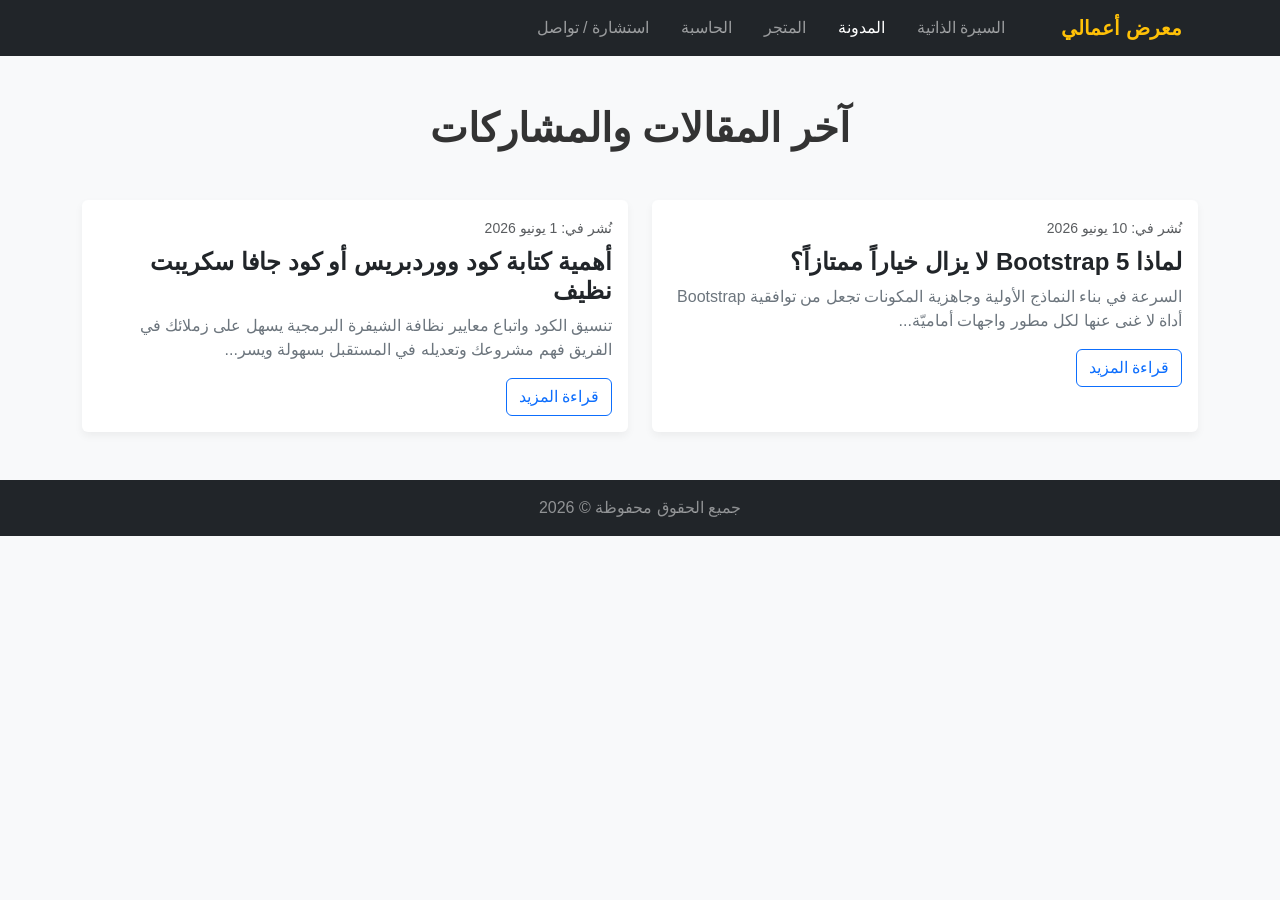
<file: blog.html>
<!DOCTYPE html>
<html lang="ar" dir="rtl">
<head>
    <meta charset="UTF-8">
    <meta name="viewport" content="width=device-width, initial-scale=1.0">
    <title>مدونتي التقنية</title>
    <link href="https://cdn.jsdelivr.net/npm/bootstrap@5.3.0/dist/css/bootstrap.min.css" rel="stylesheet">
    <link rel="stylesheet" href="style.css">
</head>
<body>

    <nav class="navbar navbar-expand-lg navbar-dark bg-dark sticky-top">
        <div class="container">
            <a class="navbar-brand fw-bold text-warning" href="index.html">معرض أعمالي</a>
            
            <button class="navbar-toggler" type="button" data-bs-toggle="collapse" data-bs-target="#navbarNav" aria-controls="navbarNav" aria-expanded="false" aria-label="Toggle navigation">
                <span class="navbar-toggler-icon"></span>
            </button>
            
            <div class="collapse navbar-collapse" id="navbarNav">
                <ul class="navbar-nav ms-auto text-end py-2 py-lg-0">
                    <li class="nav-item">
                        <a class="nav-link px-3" id="nav-index" href="index.html">السيرة الذاتية</a>
                    </li>
                    <li class="nav-item">
                        <a class="nav-link px-3" id="nav-blog" href="blog.html">المدونة</a>
                    </li>
                    <li class="nav-item">
                        <a class="nav-link px-3" id="nav-store" href="store.html">المتجر</a>
                    </li>
                    <li class="nav-item">
                        <a class="nav-link px-3" id="nav-calculator" href="calculator.html">الحاسبة</a>
                    </li>
                    <li class="nav-item">
                        <a class="nav-link px-3" id="nav-contact" href="contact.html">استشارة / تواصل</a>
                    </li>
                </ul>
            </div>
        </div>
    </nav>

    <main class="container my-5">
        <h1 class="text-center mb-5 fw-bold">آخر المقالات والمشاركات</h1>
        <div class="row g-4">
            <div class="col-md-6">
                <div class="card custom-card h-100">
                    <div class="card-body">
                        <small class="text-muted">نُشر في: 10 يونيو 2026</small>
                        <h4 class="card-title fw-bold mt-2">لماذا Bootstrap 5 لا يزال خياراً ممتازاً؟</h4>
                        <p class="card-text text-secondary">السرعة في بناء النماذج الأولية وجاهزية المكونات تجعل من توافقية Bootstrap أداة لا غنى عنها لكل مطور واجهات أماميّة...</p>
                        <button class="btn btn-outline-primary read-more-btn" data-title="لماذا Bootstrap 5 لا يزال خياراً ممتازاً؟">قراءة المزيد</button>
                    </div>
                </div>
            </div>
            <div class="col-md-6">
                <div class="card custom-card h-100">
                    <div class="card-body">
                        <small class="text-muted">نُشر في: 1 يونيو 2026</small>
                        <h4 class="card-title fw-bold mt-2">أهمية كتابة كود ووردبريس أو كود جافا سكريبت نظيف</h4>
                        <p class="card-text text-secondary">تنسيق الكود واتباع معايير نظافة الشيفرة البرمجية يسهل على زملائك في الفريق فهم مشروعك وتعديله في المستقبل بسهولة ويسر...</p>
                        <button class="btn btn-outline-primary read-more-btn" data-title="أهمية كتابة كود جافا سكريبت نظيف">قراءة المزيد</button>
                    </div>
                </div>
            </div>
        </div>
    </main>

    <footer class="bg-dark text-white-50 text-center py-3 mt-5">
        <p class="mb-0">جميع الحقوق محفوظة © 2026</p>
    </footer>

    <script src="https://cdn.jsdelivr.net/npm/bootstrap@5.3.0/dist/js/bootstrap.bundle.min.js"></script>
    <script src="script.js"></script>
</body>
</html>
</file>
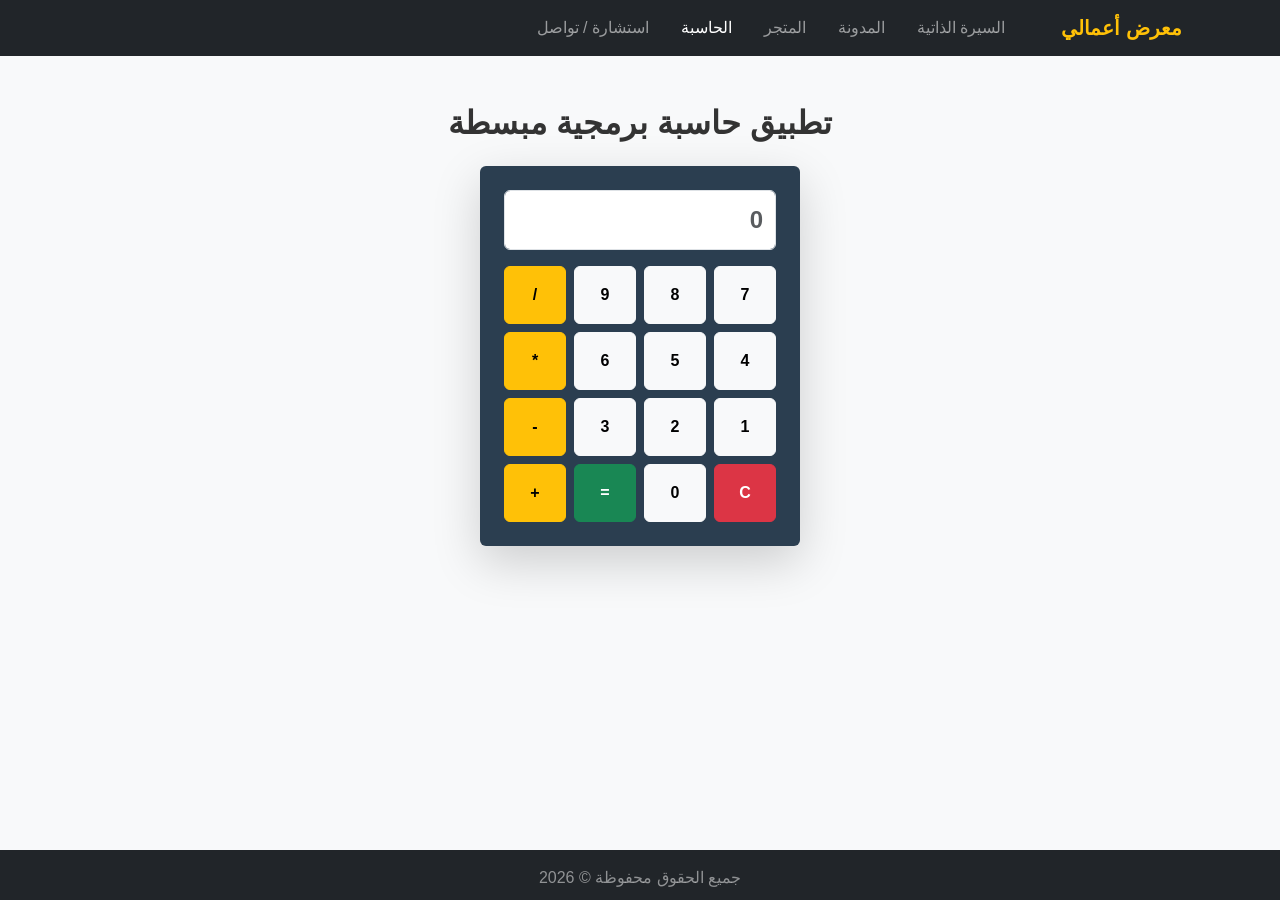
<file: calculator.html>
<!DOCTYPE html>
<html lang="ar" dir="rtl">
<head>
    <meta charset="UTF-8">
    <meta name="viewport" content="width=device-width, initial-scale=1.0">
    <title>حاسبة جافا سكريبت تفاعلية</title>
    <link href="https://cdn.jsdelivr.net/npm/bootstrap@5.3.0/dist/css/bootstrap.min.css" rel="stylesheet">
    <link rel="stylesheet" href="style.css">
</head>
<body>

    <nav class="navbar navbar-expand-lg navbar-dark bg-dark sticky-top">
        <div class="container">
            <a class="navbar-brand fw-bold text-warning" href="index.html">معرض أعمالي</a>
            
            <button class="navbar-toggler" type="button" data-bs-toggle="collapse" data-bs-target="#navbarNav" aria-controls="navbarNav" aria-expanded="false" aria-label="Toggle navigation">
                <span class="navbar-toggler-icon"></span>
            </button>
            
            <div class="collapse navbar-collapse" id="navbarNav">
                <ul class="navbar-nav ms-auto text-end py-2 py-lg-0">
                    <li class="nav-item">
                        <a class="nav-link px-3" id="nav-index" href="index.html">السيرة الذاتية</a>
                    </li>
                    <li class="nav-item">
                        <a class="nav-link px-3" id="nav-blog" href="blog.html">المدونة</a>
                    </li>
                    <li class="nav-item">
                        <a class="nav-link px-3" id="nav-store" href="store.html">المتجر</a>
                    </li>
                    <li class="nav-item">
                        <a class="nav-link px-3" id="nav-calculator" href="calculator.html">الحاسبة</a>
                    </li>
                    <li class="nav-item">
                        <a class="nav-link px-3" id="nav-contact" href="contact.html">استشارة / تواصل</a>
                    </li>
                </ul>
            </div>
        </div>
    </nav>

    <main class="container my-5 d-flex flex-column align-items-center">
        <h2 class="mb-4 fw-bold">تطبيق حاسبة برمجية مبسطة</h2>
        
        <div class="card p-4 shadow-lg border-0" style="width: 320px; background-color: #2b3e50;">
            <input type="text" id="calcInput" class="form-control calc-display mb-3 text-end fw-bold" readonly placeholder="0">
            
            <div class="row g-2">
                <div class="col-3"><button class="btn btn-light w-100 py-3 fw-bold" onclick="appendValue('7')">7</button></div>
                <div class="col-3"><button class="btn btn-light w-100 py-3 fw-bold" onclick="appendValue('8')">8</button></div>
                <div class="col-3"><button class="btn btn-light w-100 py-3 fw-bold" onclick="appendValue('9')">9</button></div>
                <div class="col-3"><button class="btn btn-warning w-100 py-3 fw-bold" onclick="appendValue('/')">/</button></div>
                
                <div class="col-3"><button class="btn btn-light w-100 py-3 fw-bold" onclick="appendValue('4')">4</button></div>
                <div class="col-3"><button class="btn btn-light w-100 py-3 fw-bold" onclick="appendValue('5')">5</button></div>
                <div class="col-3"><button class="btn btn-light w-100 py-3 fw-bold" onclick="appendValue('6')">6</button></div>
                <div class="col-3"><button class="btn btn-warning w-100 py-3 fw-bold" onclick="appendValue('*')">*</button></div>
                
                <div class="col-3"><button class="btn btn-light w-100 py-3 fw-bold" onclick="appendValue('1')">1</button></div>
                <div class="col-3"><button class="btn btn-light w-100 py-3 fw-bold" onclick="appendValue('2')">2</button></div>
                <div class="col-3"><button class="btn btn-light w-100 py-3 fw-bold" onclick="appendValue('3')">3</button></div>
                <div class="col-3"><button class="btn btn-warning w-100 py-3 fw-bold" onclick="appendValue('-')">-</button></div>
                
                <div class="col-3"><button class="btn btn-danger w-100 py-3 fw-bold" onclick="clearCalc()">C</button></div>
                <div class="col-3"><button class="btn btn-light w-100 py-3 fw-bold" onclick="appendValue('0')">0</button></div>
                <div class="col-3"><button class="btn btn-success w-100 py-3 fw-bold" onclick="calculateResult()">=</button></div>
                <div class="col-3"><button class="btn btn-warning w-100 py-3 fw-bold" onclick="appendValue('+')">+</button></div>
            </div>
        </div>
    </main>

    <footer class="bg-dark text-white-50 text-center py-3 mt-5 w-100 position-absolute bottom-0" style="height: 50px;">
        <p class="mb-0">جميع الحقوق محفوظة © 2026</p>
    </footer>

    <script src="https://cdn.jsdelivr.net/npm/bootstrap@5.3.0/dist/js/bootstrap.bundle.min.js"></script>
    <script src="script.js"></script>
</body>
</html>
</file>
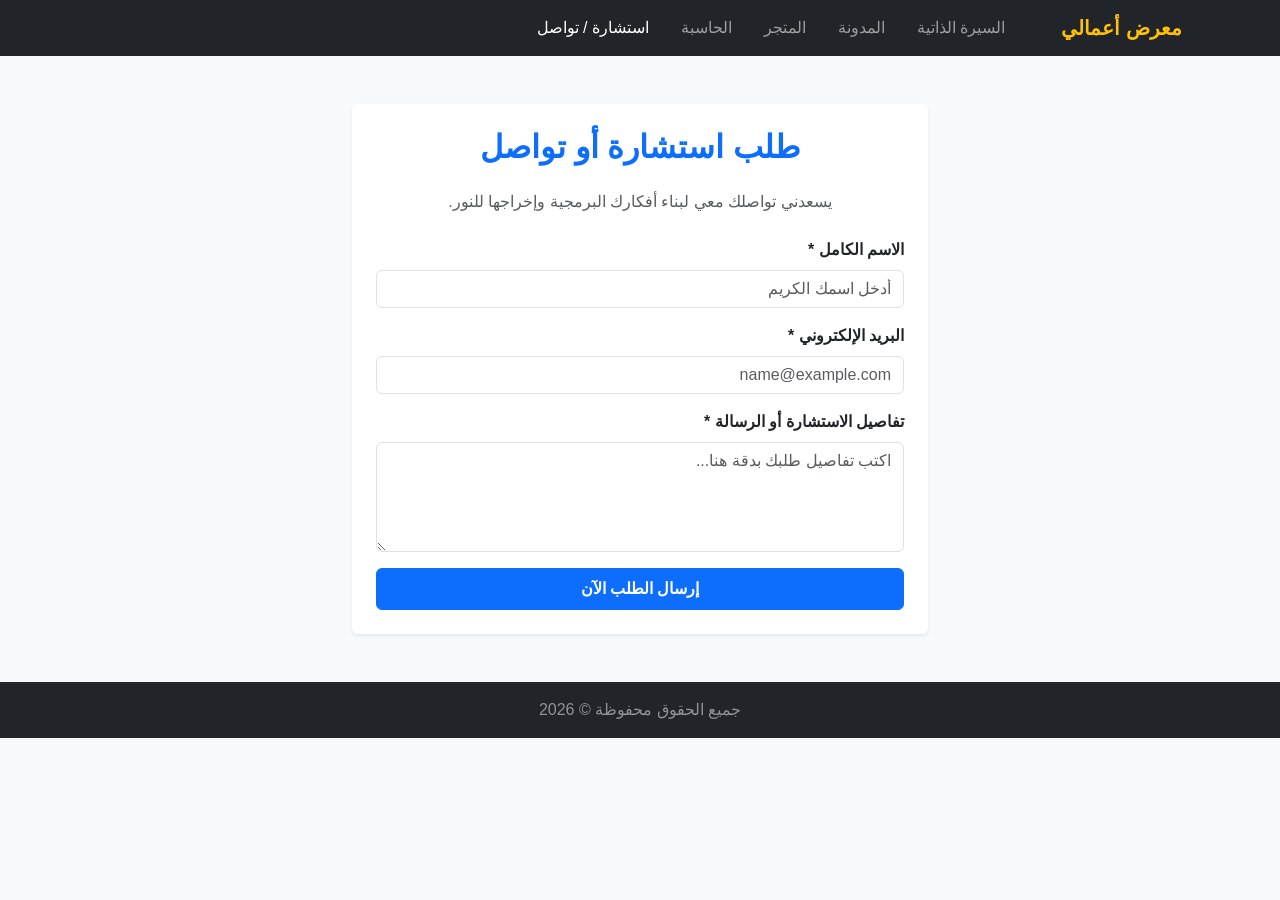
<file: contact.html>
<!DOCTYPE html>
<html lang="ar" dir="rtl">
<head>
    <meta charset="UTF-8">
    <meta name="viewport" content="width=device-width, initial-scale=1.0">
    <title>طلب استشارة برمجية</title>
    <link href="https://cdn.jsdelivr.net/npm/bootstrap@5.3.0/dist/css/bootstrap.min.css" rel="stylesheet">
    <link rel="stylesheet" href="style.css">
</head>
<body>

    <nav class="navbar navbar-expand-lg navbar-dark bg-dark sticky-top">
        <div class="container">
            <a class="navbar-brand fw-bold text-warning" href="index.html">معرض أعمالي</a>
            
            <button class="navbar-toggler" type="button" data-bs-toggle="collapse" data-bs-target="#navbarNav" aria-controls="navbarNav" aria-expanded="false" aria-label="Toggle navigation">
                <span class="navbar-toggler-icon"></span>
            </button>
            
            <div class="collapse navbar-collapse" id="navbarNav">
                <ul class="navbar-nav ms-auto text-end py-2 py-lg-0">
                    <li class="nav-item">
                        <a class="nav-link px-3" id="nav-index" href="index.html">السيرة الذاتية</a>
                    </li>
                    <li class="nav-item">
                        <a class="nav-link px-3" id="nav-blog" href="blog.html">المدونة</a>
                    </li>
                    <li class="nav-item">
                        <a class="nav-link px-3" id="nav-store" href="store.html">المتجر</a>
                    </li>
                    <li class="nav-item">
                        <a class="nav-link px-3" id="nav-calculator" href="calculator.html">الحاسبة</a>
                    </li>
                    <li class="nav-item">
                        <a class="nav-link px-3" id="nav-contact" href="contact.html">استشارة / تواصل</a>
                    </li>
                </ul>
            </div>
        </div>
    </nav>

    <main class="container my-5" style="max-width: 600px;">
        <div class="card p-4 shadow-sm custom-card">
            <h2 class="text-center mb-4 fw-bold text-primary">طلب استشارة أو تواصل</h2>
            <p class="text-center text-muted mb-4">يسعدني تواصلك معي لبناء أفكارك البرمجية وإخراجها للنور.</p>
            
            <form id="consultationForm">
                <div class="mb-3">
                    <label for="fullName" class="form-label fw-bold">الاسم الكامل *</label>
                    <input type="text" class="form-control" id="fullName" placeholder="أدخل اسمك الكريم">
                </div>
                <div class="mb-3">
                    <label for="emailAddress" class="form-label fw-bold">البريد الإلكتروني *</label>
                    <input type="email" class="form-control" id="emailAddress" placeholder="name@example.com">
                </div>
                <div class="mb-3">
                    <label for="messageText" class="form-label fw-bold">تفاصيل الاستشارة أو الرسالة *</label>
                    <textarea class="form-control" id="messageText" rows="4" placeholder="اكتب تفاصيل طلبك بدقة هنا..."></textarea>
                </div>
                <button type="submit" class="btn btn-primary w-100 fw-bold py-2">إرسال الطلب الآن</button>
            </form>
        </div>
    </main>

    <footer class="bg-dark text-white-50 text-center py-3 mt-5">
        <p class="mb-0">جميع الحقوق محفوظة © 2026</p>
    </footer>

    <script src="https://cdn.jsdelivr.net/npm/bootstrap@5.3.0/dist/js/bootstrap.bundle.min.js"></script>
    <script src="script.js"></script>
</body>
</html>
</file>
<file: style.css>
/* تنسيقات عامة للموقع */
body {
    font-family: 'Segoe UI', Tahoma, Geneva, Verdana, sans-serif;
    transition: background-color 0.4s, color 0.4s;
    background-color: #f8f9fa;
    color: #333;
}

/* تخصيص الوضع الداكن */
body.dark-theme {
    background-color: #121212;
    color: #f1f1f1;
}

body.dark-theme .card {
    background-color: #1e1e1e;
    color: #fff;
    border-color: #333;
}

body.dark-theme .modal-content {
    background-color: #1e1e1e;
    color: #fff;
}

/* تأثير حركي جميل للبطاقات */
.custom-card {
    border: none;
    box-shadow: 0 4px 8px rgba(0,0,0,0.05);
    transition: transform 0.3s ease, box-shadow 0.3s ease;
}

.custom-card:hover {
    transform: translateY(-5px);
    box-shadow: 0 8px 16px rgba(0,0,0,0.15);
}

/* شاشة عرض الحاسبة */
.calc-display {
    height: 60px;
    font-size: 1.5rem;
    text-align: left;
    direction: ltr;
    background-color: #fff;
}
</file>
